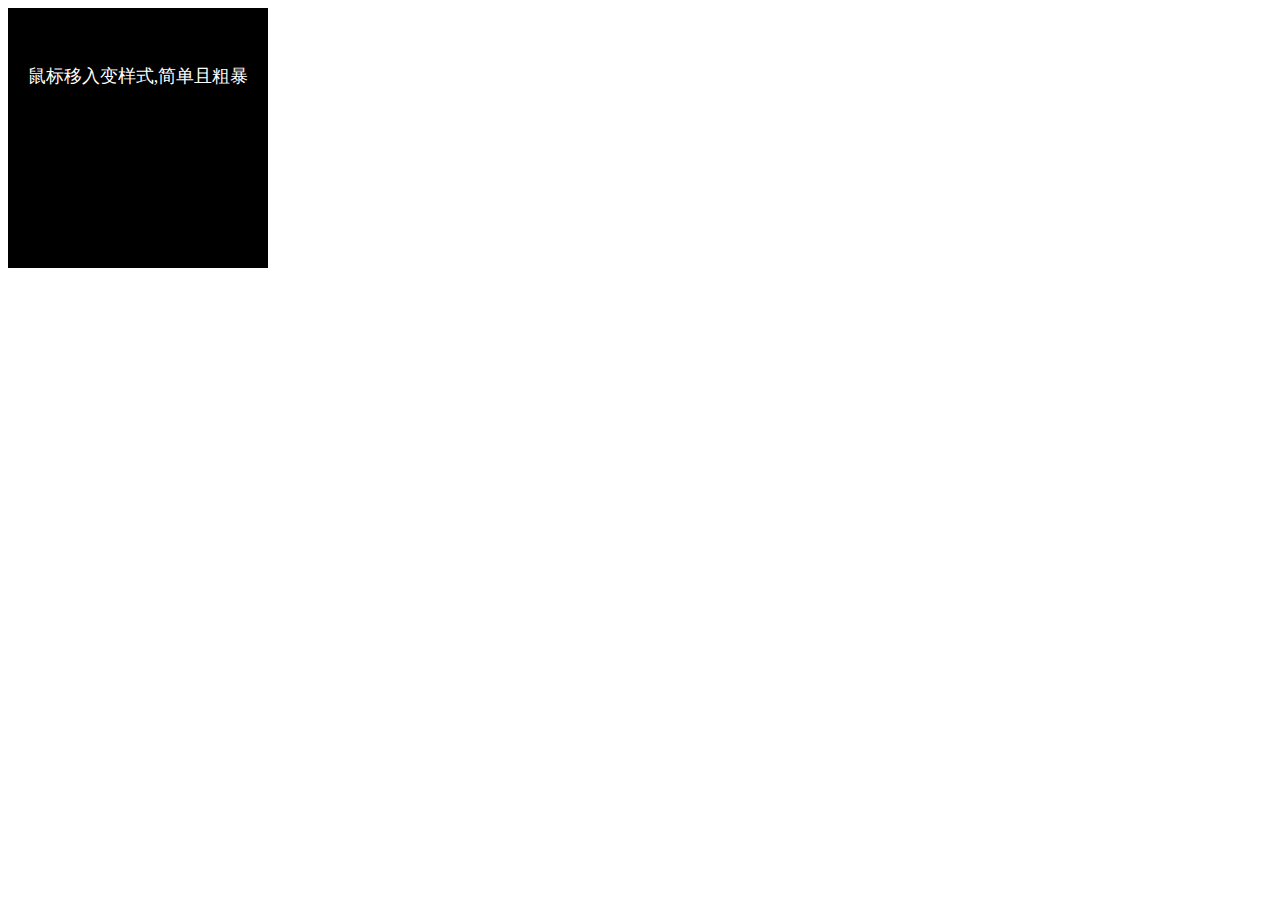
<file: day05js.html>
<!DOCTYPE html>
<html lang="en">
<head>
    <meta charset="UTF-8">
    <meta http-equiv="X-UA-Compatible" content="IE=edge">
    <meta name="viewport" content="width=device-width, initial-scale=1.0">
    <title>Document</title>
    <style>
        .box1{
            display: inline-block;
            box-sizing: border-box;
           
        }
        .box2{
            width: 260px;
            height: 260px;
            background: #000;
            margin: 0 auto;
            box-sizing: border-box;
            /* border: 10px solid #000; */
            display: inline-block;
        }
        .title{
            font-size: 18px;
            text-align: center;
            line-height: 100px;
            color: #fff;
        }
    </style>
</head>
<body>
    <div class="box1">
        <div class="box2">
            <p class="title">
                鼠标移入变样式,简单且粗暴
            </p>
          </div>
    </div>
    
</body>
<script>
    let box1 =document.querySelector(".box1");
    let box2 =document.querySelector(".box2");
    let tit =document.querySelector(".title");
    
     box1.onmouseover=function(){
      box2.style.border="10px solid red"
      tit.style.color="red"
      box2.style.background="#fff"
    }
    box1.onmouseout=function(){
        box2.style.border="10px solid #000"
      tit.style.color="#fff"
      box2.style.background="#000"
    }
    
</script>
</html>
</file>
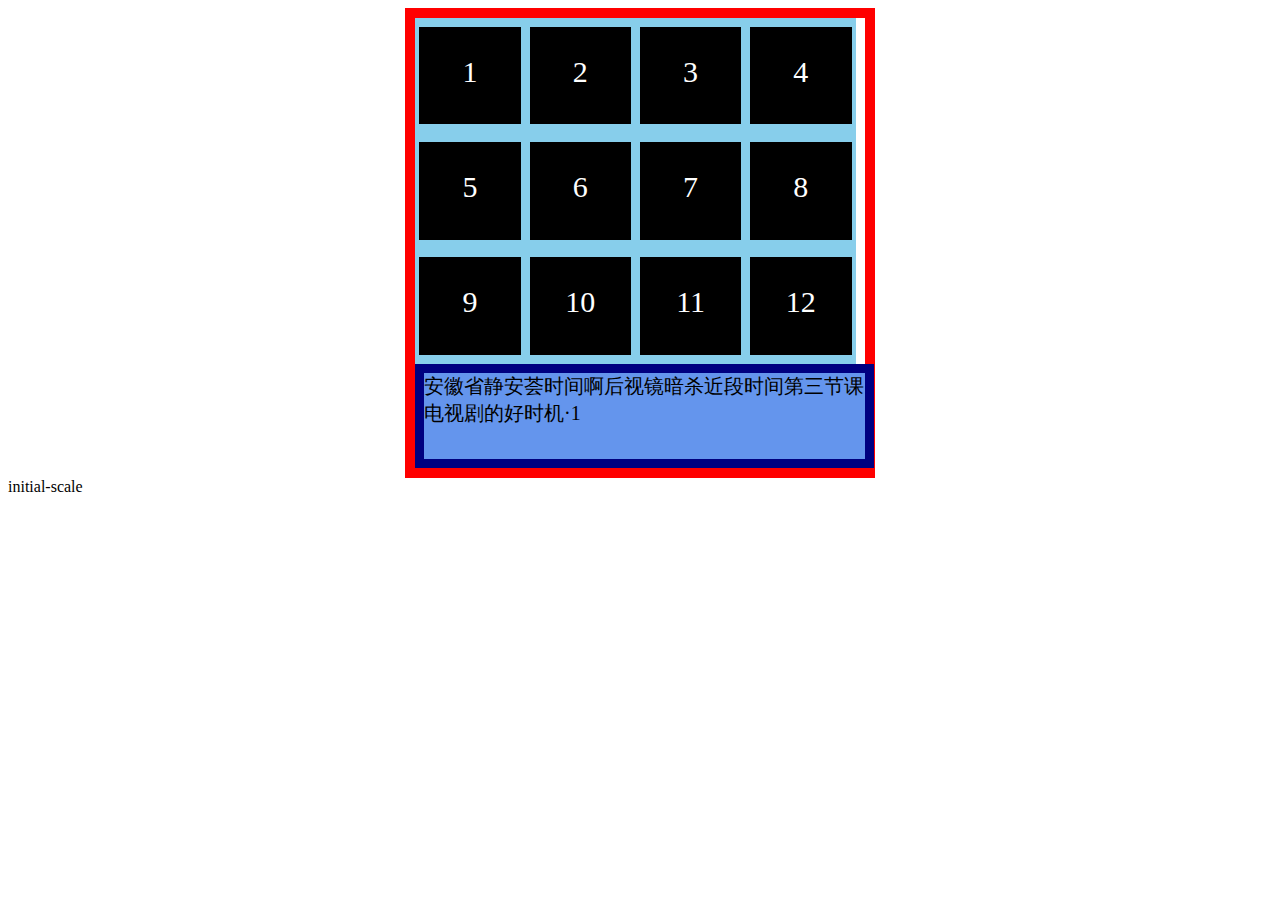
<file: js14.html>
<!DOCTYPE html>
<html lang="en">
<head>
    <meta charset="UTF-8">
    <meta http-equiv="X-UA-Compatible" content="IE=edge">
    <meta name="viewport" content="width=device-width, initial-scale=1.0">
    <title>Document</title>
    <style>
        .box{
            width: 450px;
            height: 450px;
            border: 10px solid red;
            margin: 0 auto;
            display: flex;
            flex-direction: column;   
        }
        .top{
            width: 98%;
            height: 80%;
            display: flex;
            flex-wrap: wrap;
            background: skyblue;
        }
        .bottom{
            width: 98%;
            height: 20%;
            border: 9px solid navy;
            background: cornflowerblue;
        }
        .boxs{
          width: 23%;
          background: #000;
          margin: 2% auto;
          font-size: 30px;
          color: #fff;
          line-height: 90px;
          text-align: center;
        }
        .title{
            font-size: 20px;
             display: none;
        }
    </style>
</head>
<body>
    <div class="box">
       <div class="top">
           <div class="boxs">1</div>
           <div class="boxs">2</div>
           <div class="boxs">3</div>
           <div class="boxs">4</div>
           <div class="boxs">5</div>
           <div class="boxs">6</div>
           <div class="boxs">7</div>
           <div class="boxs">8</div>
           <div class="boxs">9</div>
           <div class="boxs">10</div>
           <div class="boxs">11</div>
           <div class="boxs">12</div>
       </div>
       <div class="bottom">
          <div class="title" style="display:block;">
              安徽省静安荟时间啊后视镜暗杀近段时间第三节课电视剧的好时机·1
          </div>
          <div class="title">
              啊飒飒荟时间啊后视镜暗杀近段时间第三节课电视剧的好时机·1
          </div>
          <div class="title">
              师德师风地后视镜暗杀近段时间第三节课电视剧的好时机·1
          </div>
          <div class="title">
              分别被关闭后视镜暗杀近段时间第三节课电视剧的好时机·1
          </div>
          <div class="title">
               小程序冲冲冲视镜暗杀近段时间第三节课电视剧的好时机·1
          </div>
          <div class="title">
              我可没开门了镜暗杀近段时间第三节课电视剧的好时机·1
          </div>
          <div class="title">
              安徽省静安荟时间啊后视镜暗杀近段时间第三节课电视剧的好时机·1
          </div>
          <div class="title">
              啊飒飒荟时间啊后视镜暗杀近段时间第三节课电视剧的好时机·1
          </div>
          <div class="title">
              师德师风地后视镜暗杀近段时间第三节课电视剧的好时机·1
          </div>
          <div class="title">
              分别被关闭后视镜暗杀近段时间第三节课电视剧的好时机·1
          </div>
          <div class="title">
               小程序冲冲冲视镜暗杀近段时间第三节课电视剧的好时机·1
          </div>
          <div class="title">
              我可没开门了镜暗杀近段时间第三节课电视剧的好时机·1
          </div>
       </div>
    </div>
</body>
<script>
 let boxs=document.querySelectorAll(".boxs")
 let tit =document.querySelectorAll(".title")

 for(var i=0;i<boxs.length;i++){
     boxs[i].index=i
    boxs[i].onmouseover=function(){
        for(var j=0;j<boxs.length;j++){
            boxs[j].style.cssText=""
            console.log(boxs[j]);
            tit[j].style.display=""
        }
        this.style.cssText="background:#fff; color:red"
        tit[this.index].style.display="block"
    }
    
 }
</script>
</html>initial-scale
</file>
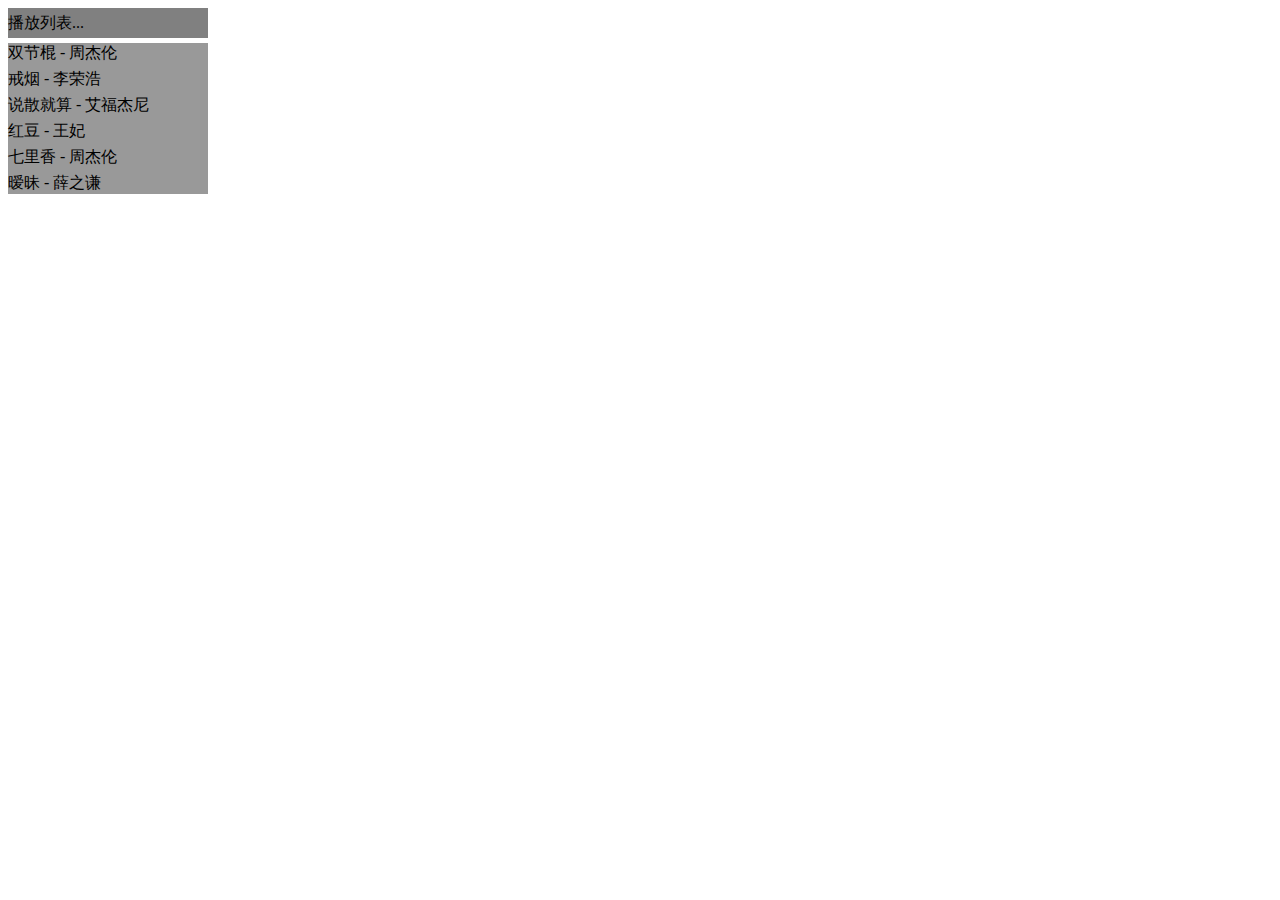
<file: day06/1.html>
<!DOCTYPE html>
<html lang="en">
<head>
    <meta charset="UTF-8">
    <meta http-equiv="X-UA-Compatible" content="IE=edge">
    <meta name="viewport" content="width=device-width, initial-scale=1.0">
    <title>Document</title>
    <style>
        .box{
            width:200px;
            height: 200px;
            
        }
        header{
            width: 100%;
            height: 30px;
            line-height: 30px;
            background: #808080;
        }
        ul{
            padding: 0;
            margin: 0;
            background: #999;
            /* display: block; */
        }
        li{
            list-style: none;
            width: 100%;
            height: 16.6%;
            margin-top: 5px;
            /* background: #9999; */
        }
    </style>
</head>
<body>
    <div class="box">
        <header>播放列表...</header>
        <ul>
            <li>双节棍 - 周杰伦</li>
            <li>戒烟 - 李荣浩</li>
            <li>说散就算 - 艾福杰尼</li>
            <li>红豆 - 王妃</li>
            <li>七里香 - 周杰伦</li>
            <li >暧昧 - 薛之谦</li>
        </ul>
    </div>
</body>
<script>
    let hed =document.querySelector("header");
    let lis =document.querySelectorAll("li")
    let uls =document.querySelector("ul")

    hed.onclick=function(){
        console.log(uls);
      uls.style.display=  uls.style.display =="none" ? "block" :"none"
    }
    for(var i=0;i<lis.length;i++){
        lis[i].onmouseover=function(){
           console.log(i);
          this.style.background="#fff"
          console.log(this);
        }
        lis[i].onmouseout=function(){
            this.style.background="#9999"
        }
    }
</script>
</html>
</file>
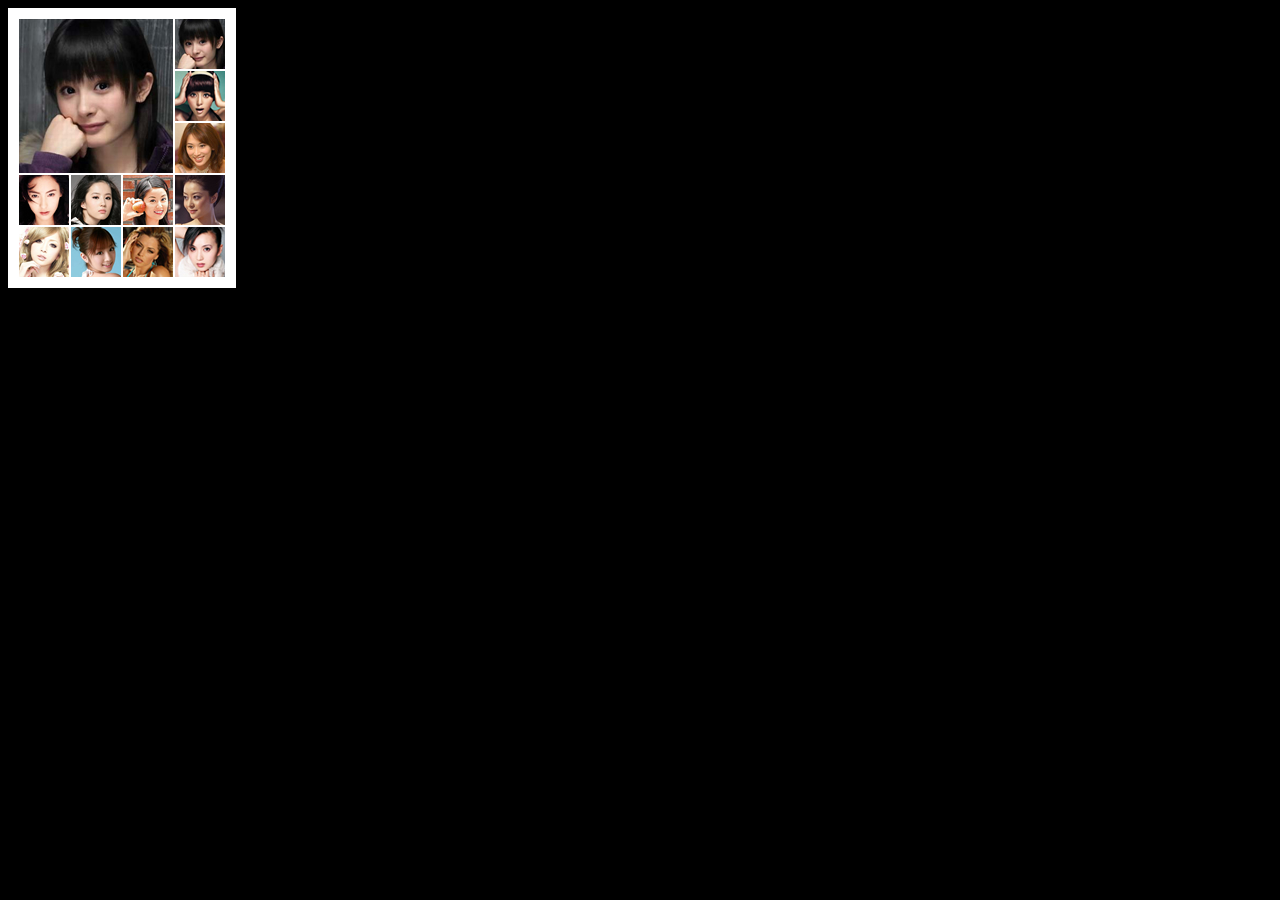
<file: day06/2.html>
<!DOCTYPE html>
<html lang="en">
<head>
    <meta charset="UTF-8">
    <meta http-equiv="X-UA-Compatible" content="IE=edge">
    <meta name="viewport" content="width=device-width, initial-scale=1.0">
    <title>Document</title>
    <style>
        body{
            width: 100%;
            height: 100%;
            background: #000;
            position: fixed;
            top: 0;
            left: 0;
        }
        .box{
          width: 208px;
          height: 260px;
          border: 10px solid #ffff;
        }
        .bigs{
            float: left;
        }
        img{
            float: left;
            border: 1px solid #fff;
        }
    </style>
</head>
<body>
    <div class="box">
      <div class="big">
          <img src="./img/big_1.jpg" class="bigs"/>
      </div>
      <img src="./img/small_1.jpg"/>
      <img src="./img/small_2.jpg"/>
      <img src="./img/small_3.jpg"/>
      <img src="./img/small_4.jpg"/>
      <img src="./img/small_5.jpg"/>
      <img src="./img/small_6.jpg"/>
      <img src="./img/small_7.jpg"/>
      <img src="./img/small_8.jpg"/>
      <img src="./img/small_9.jpg"/>
      <img src="./img/small_10.jpg"/>
      <img src="./img/small_11.jpg"/>
    </div>
</body>
<script>
 let boximg=document.querySelector(".box").querySelectorAll("img")
for (var i=0;i<boximg.length;i++){
    boximg[i].index=i
    // console.log(boximg[i]);
    boximg[i].onmouseover=function(){
        boximg[0].src="./img/big_"+this.index+".jpg"
        console.log(boximg[0]);
    }
}  

</script>
</html>
</file>
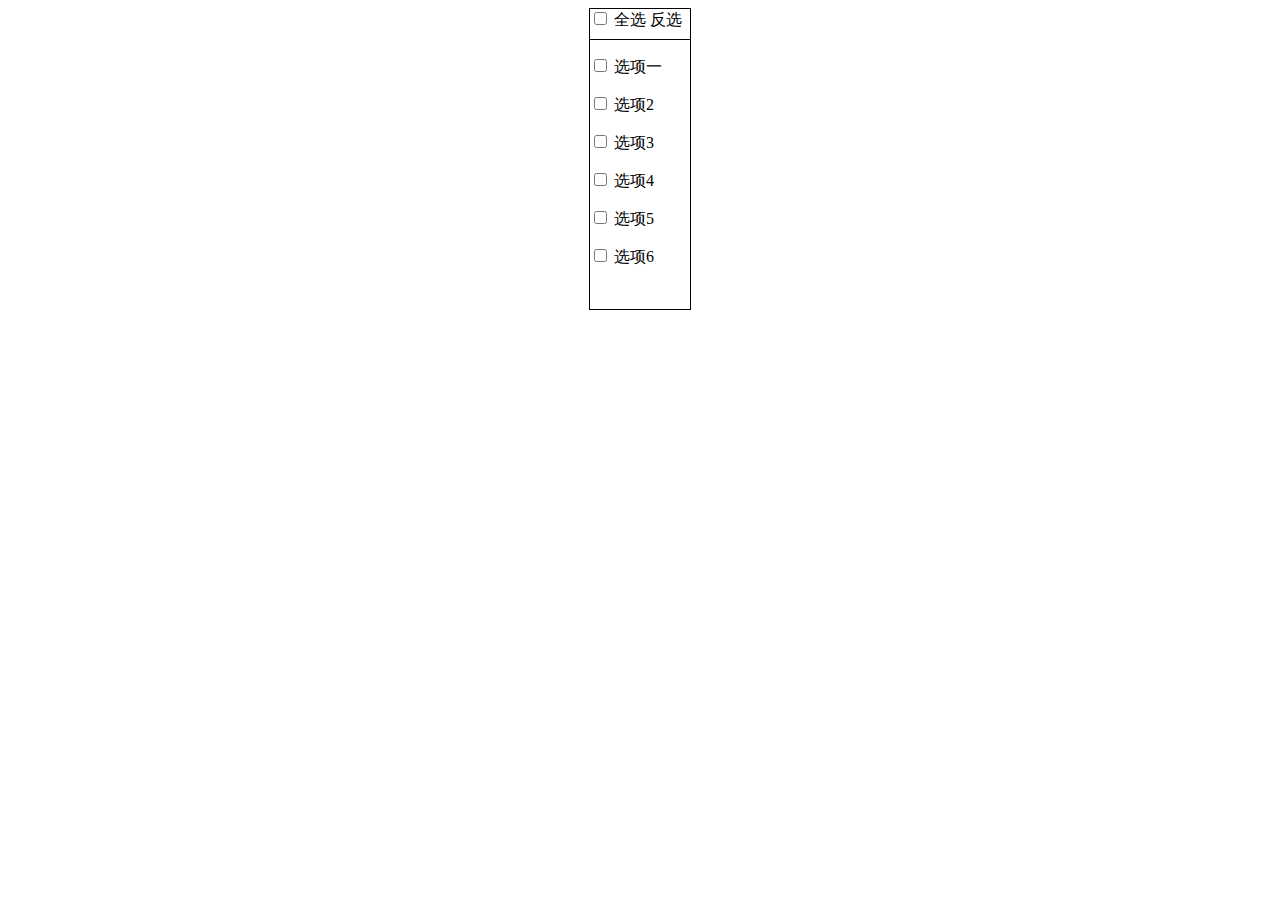
<file: day06/3.html>
<!DOCTYPE html>
<html lang="en">
<head>
    <meta charset="UTF-8">
    <meta http-equiv="X-UA-Compatible" content="IE=edge">
    <meta name="viewport" content="width=device-width, initial-scale=1.0">
    <title>Document</title>
    <style>
       .box{
           width: 100px;
           height: 300px;
           border: 1px solid #000;
           margin: 0 auto;
       }
       .tou{
           width: 100%;
           height: 30px;
           border-bottom: 1px solid #000;
       }
      
    </style>
</head>
<body>
    <div class="box">
       <div class="tou"> 
           <input type="checkbox" id="checkall">  <span class="tite">全选</span> <span class="tit" style="display: none;" >全不选</span>  <a>反选</a>
       </div>
       <p> <input type="checkbox" id="check"> <label>选项一</label></p>
       <p> <input type="checkbox" id="check"> <label>选项2</label></p>
       <p> <input type="checkbox" id="check"> <label>选项3</label></p>
       <p> <input type="checkbox" id="check"> <label>选项4</label></p>
       <p> <input type="checkbox" id="check"> <label>选项5</label></p>
       <p> <input type="checkbox" id="check"> <label>选项6</label></p>
    </div>
</body>
<script>
    let checkall =document.querySelector("#checkall");
    let check =document.querySelectorAll("#check")
    let a = document.querySelector("a")
    let tit =document.querySelector(".tit")
    let tite =document.querySelector(".tite")
    // 给全选绑定事件
    checkall.onclick =function(){
        // 进行for循环所有的check框
        for(var i=0;i<check.length;i++){
            // 让全选框和check的框的checked属性保持一致
          check[i].checked =this.checked
          console.log(i);
          console.log(this.checked);
      }
    }
    // 循环所有check框 给每个我点的框绑定 事件
    for(var j=0 ;j<check.length;j++){

        check[j].onclick=function(){
            bb()
          
        }
    }

//   点击反选的时候让全选选中 
 let bb =function(){
     let newArr=[]
     check.forEach(item=>{
        if(item.checked){
            newArr.push(item)
            console.log(newArr.length);
        }
     })
     if(newArr.length==check.length){
         checkall.checked=true
     }else{
         checkall.checked =false
     }
 }
a.onclick=function(){
    check.forEach(item=>{
        item.checked= !item.checked
        // tit.style.display="block"
        // tite.style.display="none"

     })
     bb()
}
</script>
</html>
</file>
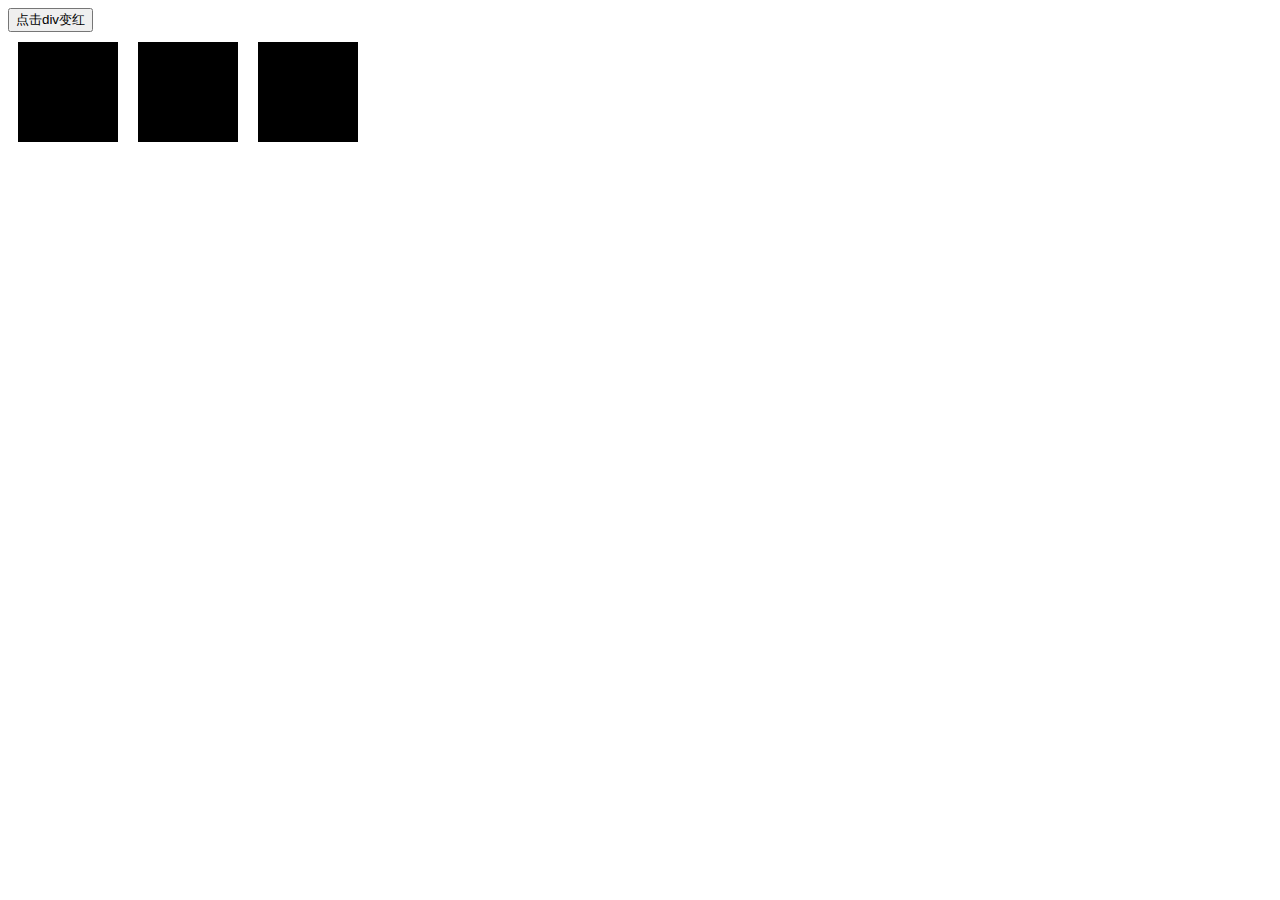
<file: day06/4.html>
<!DOCTYPE html>
<html lang="en">
<head>
    <meta charset="UTF-8">
    <meta http-equiv="X-UA-Compatible" content="IE=edge">
    <meta name="viewport" content="width=device-width, initial-scale=1.0">
    <title>Document</title>
    <style>
        nav{
            display: flex;
        }
        div{
            width: 100px;
            height: 100px;
            background: #000;
            margin: 10px;
        }
    </style>
</head>
<body>
    <button class="btn">点击div变红</button>
     <nav>
        <div></div>
        <div></div>
        <div></div>
     </nav>
    
</body>
<script>
let btn =document.querySelector(".btn");
let box =document.querySelectorAll("div");

btn.onclick=function(){
   
    console.log(1)
    for(var i=0 ;i<box.length;i++){
      box[i].style.background="red"
    }
}
</script>
</html>
</file>
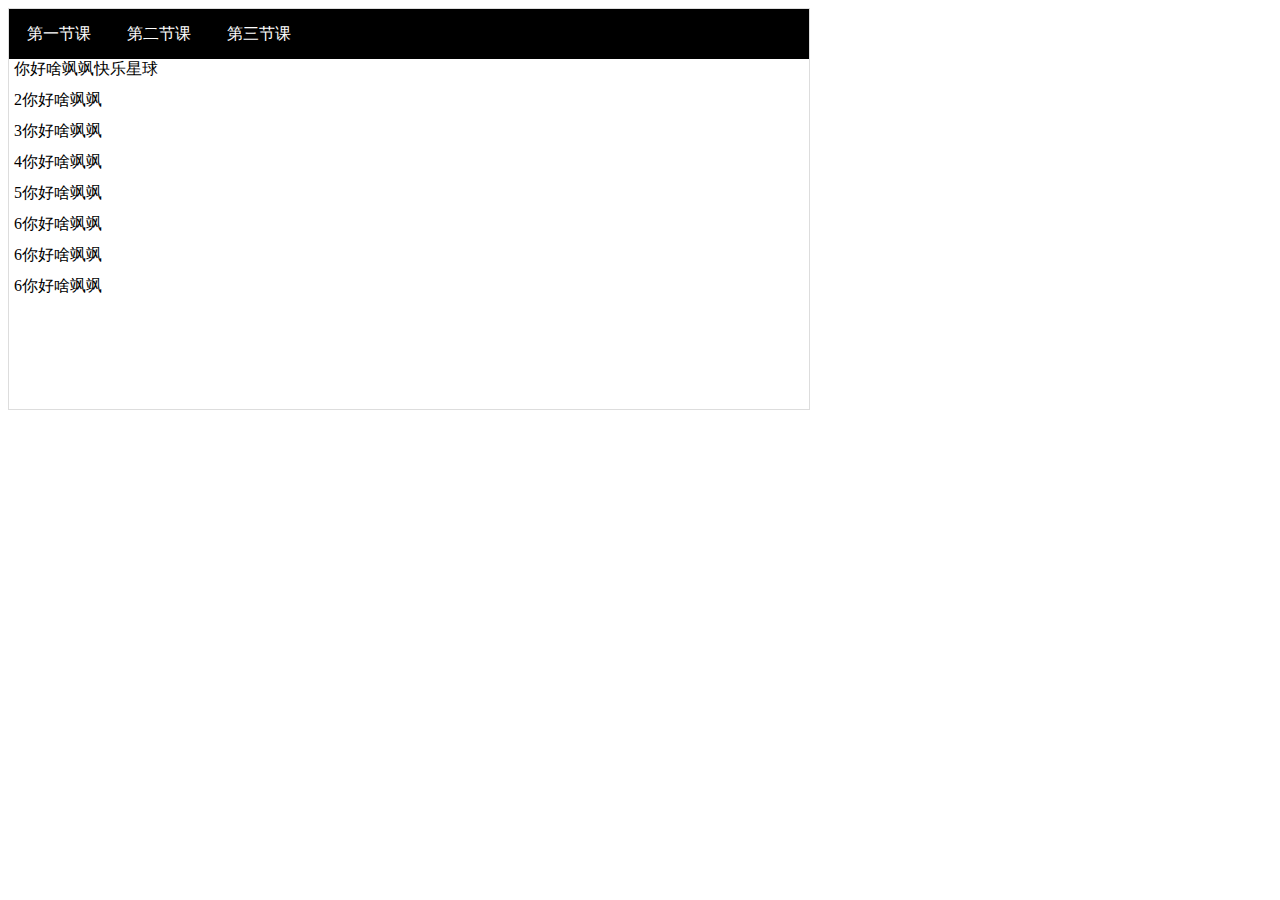
<file: sc work/13.html>
<!DOCTYPE html>
<html lang="en">

<head>
    <meta charset="UTF-8">
    <meta http-equiv="X-UA-Compatible" content="IE=edge">
    <meta name="viewport" content="width=device-width, initial-scale=1.0">
    <title>Document</title>
    <style>
        .box {
            width: 800px;
            height: 400px;
            border: 1px solid #ddd;
        }

        .nav {
            width: 100%;
            float: left;
            height: 50px;
            background: #000;
            margin: 0;
            padding: 0;
            display: flex;
        }

        li {
            width: 100px;
            height: 50px;
            background: #000;
            color: #fff;
            list-style: none;
            line-height: 50px;
            text-align: center;
        }

        .con {
            width: 100%;
            margin: 0;
            padding: 0;
            display: none;
        }

        ol {
            padding: 5px;
        }
    </style>
</head>

<body>
    <div class="box">
        <ul class="nav">
            <li>第一节课</li>
            <li>第二节课</li>
            <li>第三节课</li>
        </ul>
        <ul class="con" style="display: block;">
            <ol>你好啥飒飒快乐星球</ol>
            <ol>2你好啥飒飒</ol>
            <ol>3你好啥飒飒</ol>
            <ol>4你好啥飒飒</ol>
            <ol>5你好啥飒飒</ol>
            <ol>6你好啥飒飒</ol>
            <ol>6你好啥飒飒</ol>
            <ol>6你好啥飒飒</ol>
        </ul>
        <ul class="con">
            <ol>你好啥飒飒快啊手机卡萨卡江苏科技阿卡</ol>
            <ol>2你好啥飒飒</ol>
            <ol>3你好啥飒飒</ol>
            <ol>4你好啥飒飒</ol>
            <ol>5你好啥飒飒</ol>
            <ol>6你好啥飒飒</ol>
            <ol>6你好啥飒飒</ol>
            <ol>6你好啥飒飒</ol>
        </ul>
        <ul class="con">
            <ol>你好啥飒飒飒飒金沙江洒红节洒红节</ol>
            <ol>2你好啥飒飒</ol>
            <ol>3你好啥飒飒</ol>
            <ol>4你好啥飒飒</ol>
            <ol>5你好啥飒飒</ol>
            <ol>6你好啥飒飒</ol>
            <ol>6你好啥飒飒</ol>
            <ol>6你好啥飒飒</ol>
        </ul>
    </div>
</body>
<script>
    // 获取元素
    let nav = document.querySelector(".nav")
    let lis = document.querySelectorAll("li");
    let con = document.querySelectorAll(".con")
    let ols = document.querySelectorAll("ol")
    
    // 排他思想
    // 第一个for循环 循环ul 里面的li  循环结束 把 下标 赋值给 index 
    for (var i = 0; i < lis.length; i++) {
        lis[i].index = i
        // 找到所有的li 绑定移入事件 
        lis[i].onmouseover = function () {
            // 第二个循环 循环li的长度 然后 将所有的盒子样式变成空
            for (var j = 0; j < lis.length; j++) {
                console.log(j);
                lis[j].style.cssText = ""
                con[j].style.display = "none"
                console.log(lis[j]);
            }
            console.log(this);
            // 第一个for循环显示this指向的li 让他加上样式 
            this.style.cssText = "background:#fff ; color:#000"
            con[this.index].style.display = "block"


        }
    }
</script>

</html>
</file>
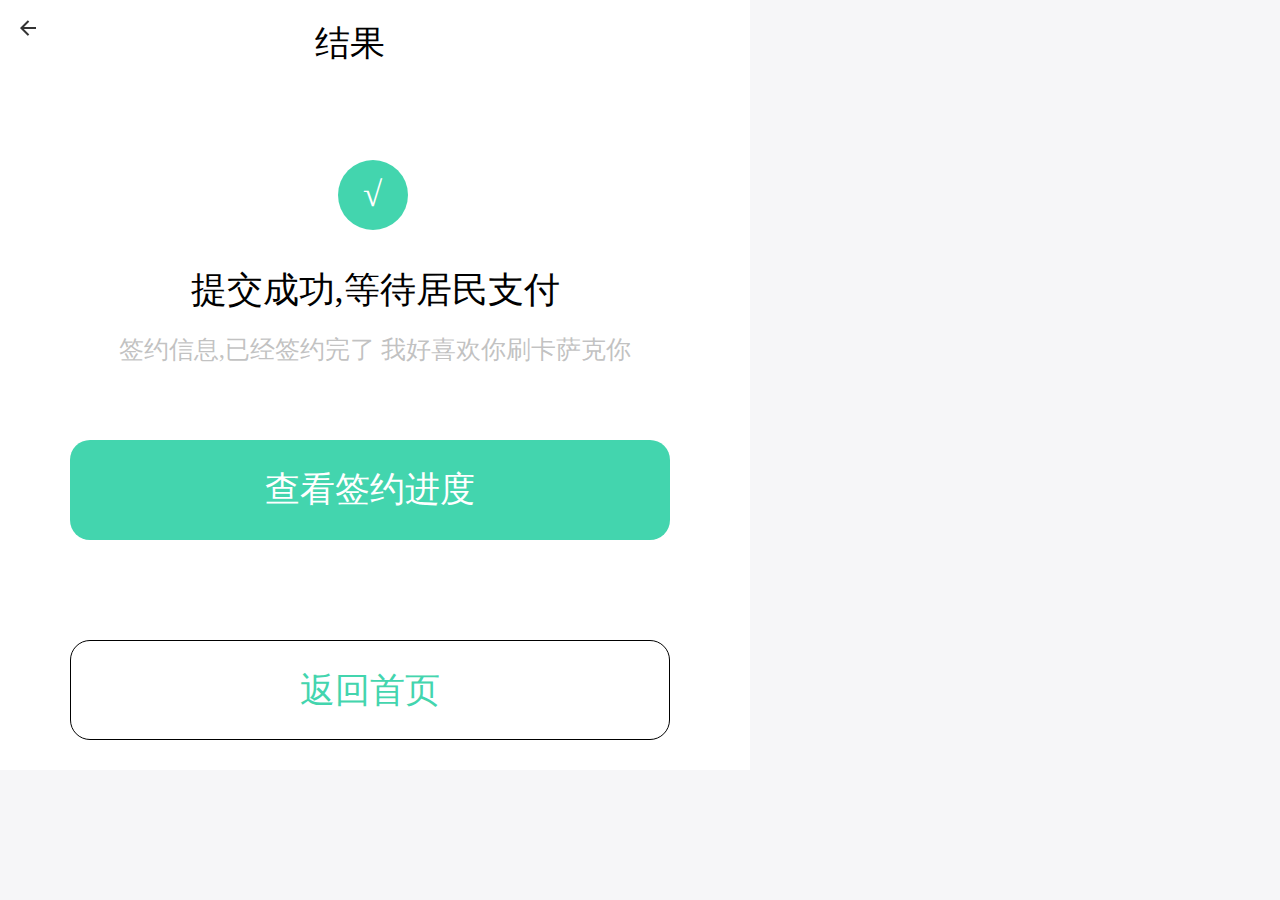
<file: ym/yem.html>
<!DOCTYPE html>
<html lang="en">
<head>
    <meta charset="UTF-8">
    <meta http-equiv="X-UA-Compatible" content="IE=edge">
    <meta name="viewport" content="width=device-width, initial-scale=1.0">
    <title>Document</title>
    <link rel="stylesheet" href="./yem1.css">
    <script src="./rem.js"></script>
</head>
<body>
    <nav class="hea">
        <span class="ico"><img src="./img/u749.png" class="imgs" /></span>
        <span class="xj">结果</span>
        <span class="wu"></span>
    </nav>
    <div class="ok">
        <div class="yuan">
            √
        </div>
    </div>
    <!-- 3 -->
    <div class="box1">
        提交成功,等待居民支付
    </div>
    <!-- 4 -->
    <div class="box2">
        签约信息,已经签约完了 我好喜欢你刷卡萨克你
    </div>
    <div class="box3">
        <div class="btn1">
            查看签约进度
        </div>
    </div>
    <div class="box3">
        <div class="btn1" style="background: #fff; border: 1px solid #000; color: #43d5ae;" >
            返回首页
        </div>
    </div>
</body>
</html>
</file>
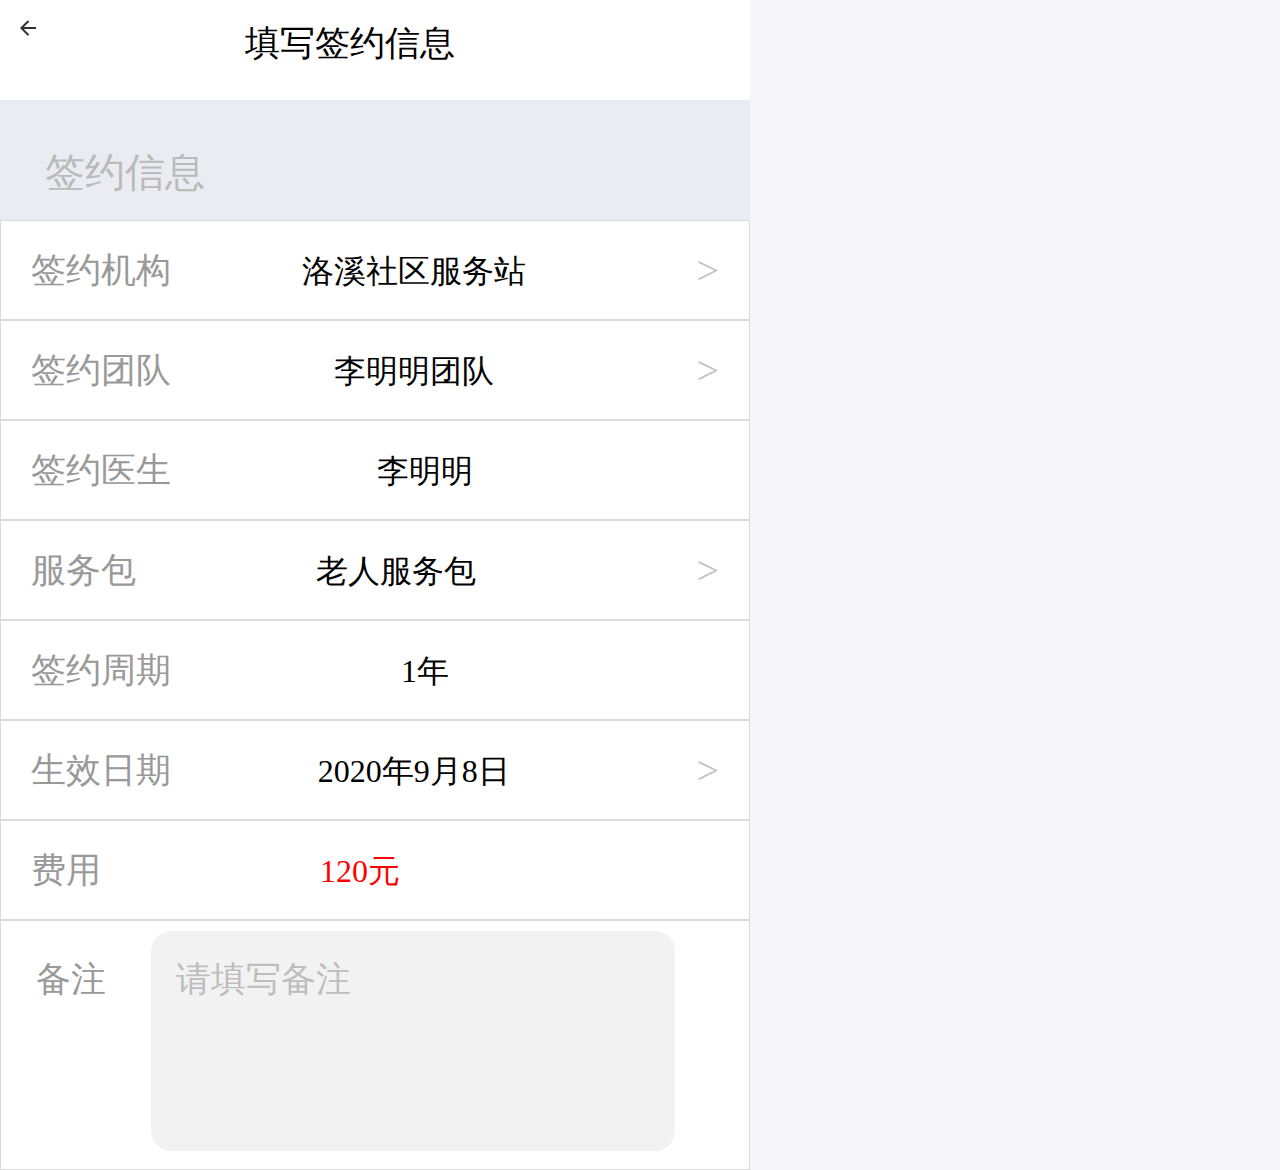
<file: ym/yem2.html>
<!DOCTYPE html>
<html lang="en">
<head>
    <meta charset="UTF-8">
    <meta http-equiv="X-UA-Compatible" content="IE=edge">
    <meta name="viewport" content="width=device-width, initial-scale=1.0">
    <title>Document</title>
    <link rel="stylesheet" href="./yem2.css">
    <script src="./rem.js"></script>
</head>
<body>
    <nav class="hea">
        <span class="ico"><img src="./img/u749.png" class="imgs" /></span>
        <span class="xj">填写签约信息</span>
        <span class="wu"></span>
    </nav>
    <div class="box1">
        <p class="jumin">签约信息</p>
    </div>
    <div class="box2" >
        <div class="box_left">签约机构</div>
        <div class="box_cen">洛溪社区服务站</div>
        <div class="box_rigth">></div>
    </div>
    <div class="box2" >
        <div class="box_left">签约团队</div>
        <div class="box_cen">李明明团队</div>
        <div class="box_rigth">></div>
    </div>
    <div class="box2" >
        <div class="box_left">签约医生</div>
        <div class="box_cen">李明明</div>
        <div class="box_rigth"></div>
    </div>
    <div class="box2">
        <div class="box_left">服务包</div>
        <div class="box_cen">老人服务包</div>
        <div class="box_rigth">></div>
    </div>
    <div class="box2">
        <div class="box_left">签约周期</div>
        <div class="box_cen">1年</div>
        <div class="box_rigth"></div>
    </div>
    <div class="box2">
        <div class="box_left">生效日期</div>
        <div class="box_cen">2020年9月8日</div>
        <div class="box_rigth">></div>
    </div>
    <div class="box2">
        <div class="box_left">费用</div>
        <div class="box_cen" style="color: red; padding-right: 1rem;">120元</div>
        <div class="box_rigth"></div>
    </div>
    <div class="box3">
      <div class="title">备注</div>
      <div class="content"><p>请填写备注</p></div>
    </div>
</body>
</html>
</file>
<file: ym/yem1.css>
*{
    padding:0;
    margin: 0;
    box-sizing: border-box;
    font-size: 16px;
}
body{
    max-width: 750px;
     min-width: 350px;
     background: #f6f6f8;
  }
  .hea{
      width: 100%;
      display: flex;
      justify-content: space-between;
      background: #fff;
  }
  .wu{
      height: .4rem;
      font-size: .28rem;
      color: #43d5ae;
       margin: .3rem;
  }
  .ico{
     width: .2rem;
     height: .2rem; 
     margin: .2rem;
  }
  .xj{
      font-size: .35rem;
      margin-top: .2rem;
      padding-right: .5rem;
  }
  .ok{
      width: 100%;
      height: 1.5rem;
      background: #fff; 
  }
  .yuan{
      display: inline-block;
      margin: .6rem  0 50% 45%;
      width: .7rem;
      height: .7rem;
      background: #43d5ae;
      border-radius: 50%;
      line-height: .7rem ;
      font-size: .35rem;
      text-align: center;
      color: #fff;
  }
  .box1{
      width: 100%;
      height: .8rem;
      font-size: .36rem;
      background: #fff;
      text-align: center;
      line-height: .8rem;
  }
  .box2{
    width: 100%;
    height: .4rem;
    font-size: .25rem;
    background: #fff;
    text-align: center;
    line-height: .4rem;
    color: #9999;
  }
  .box3{
      width: 100%;
      height: 2rem;
      background: #fff;
      display: flex;
  }
  .btn1{
      width: 80%;
      height: 1rem;
      background:#43d5ae;
      margin: .7rem;
      border-radius: .2rem;
      font-size: .35rem;
      color: #fff;
      text-align: center;
      line-height: 1rem;
  }
</file>
<file: ym/yem2.css>
*{
    padding:0;
    margin: 0;
    box-sizing: border-box;
    font-size: 16px;
}
body{
    max-width: 750px;
     min-width: 350px;
     background: #f6f6f8;
  }
  .hea{
      width: 100%;
      display: flex;
      justify-content: space-between;
      background: #fff;
  }
  .wu{
      height: .4rem;
      font-size: .28rem;
      color: #43d5ae;
       margin: .3rem;
  }
  .ico{
     width: .2rem;
     height: .2rem; 
     margin: .2rem;
  }
  .xj{
      font-size: .35rem;
      margin-top: .2rem;
      padding-right: .5rem;
  }
  .box1{
    width: 100%;
    background: #eaecf1;
    height: 1.2rem;
}
.jumin{
    font-size: .4rem;
    padding: .45rem;
}
.box2{
    width: 100%;
    height: 1rem;
    background: #fff;
    display: flex;
    justify-content: space-between;
    border: .001rem solid rgb(219, 219, 219);
    line-height: 1rem;
}
.box_left{
    padding-left: .3rem;
    font-size: .35rem;
    color: #999;
}
.box_cen{
    font-size: .32rem;
    padding-right: .4rem;
}
.box_rigth{
    font-size: .4rem;
    color: #9999;
    padding-right: .3rem;
}
.box3{
    width: 100%;
    height: 2.5rem;
    background: #fff;
    border: .001rem solid rgb(219, 219, 219);
    display: flex;
}
.title{
    font-size: .35rem;
    padding: .35rem;
    color: #999;
}
.content{
    width: 70%;
    height: 2.2rem;
    background: #f2f2f2;
    border-radius: .2rem;
    margin: .1rem;
}
p{
    font-size: .35rem;
    color: #9999;
    padding: .25rem;
}
</file>
